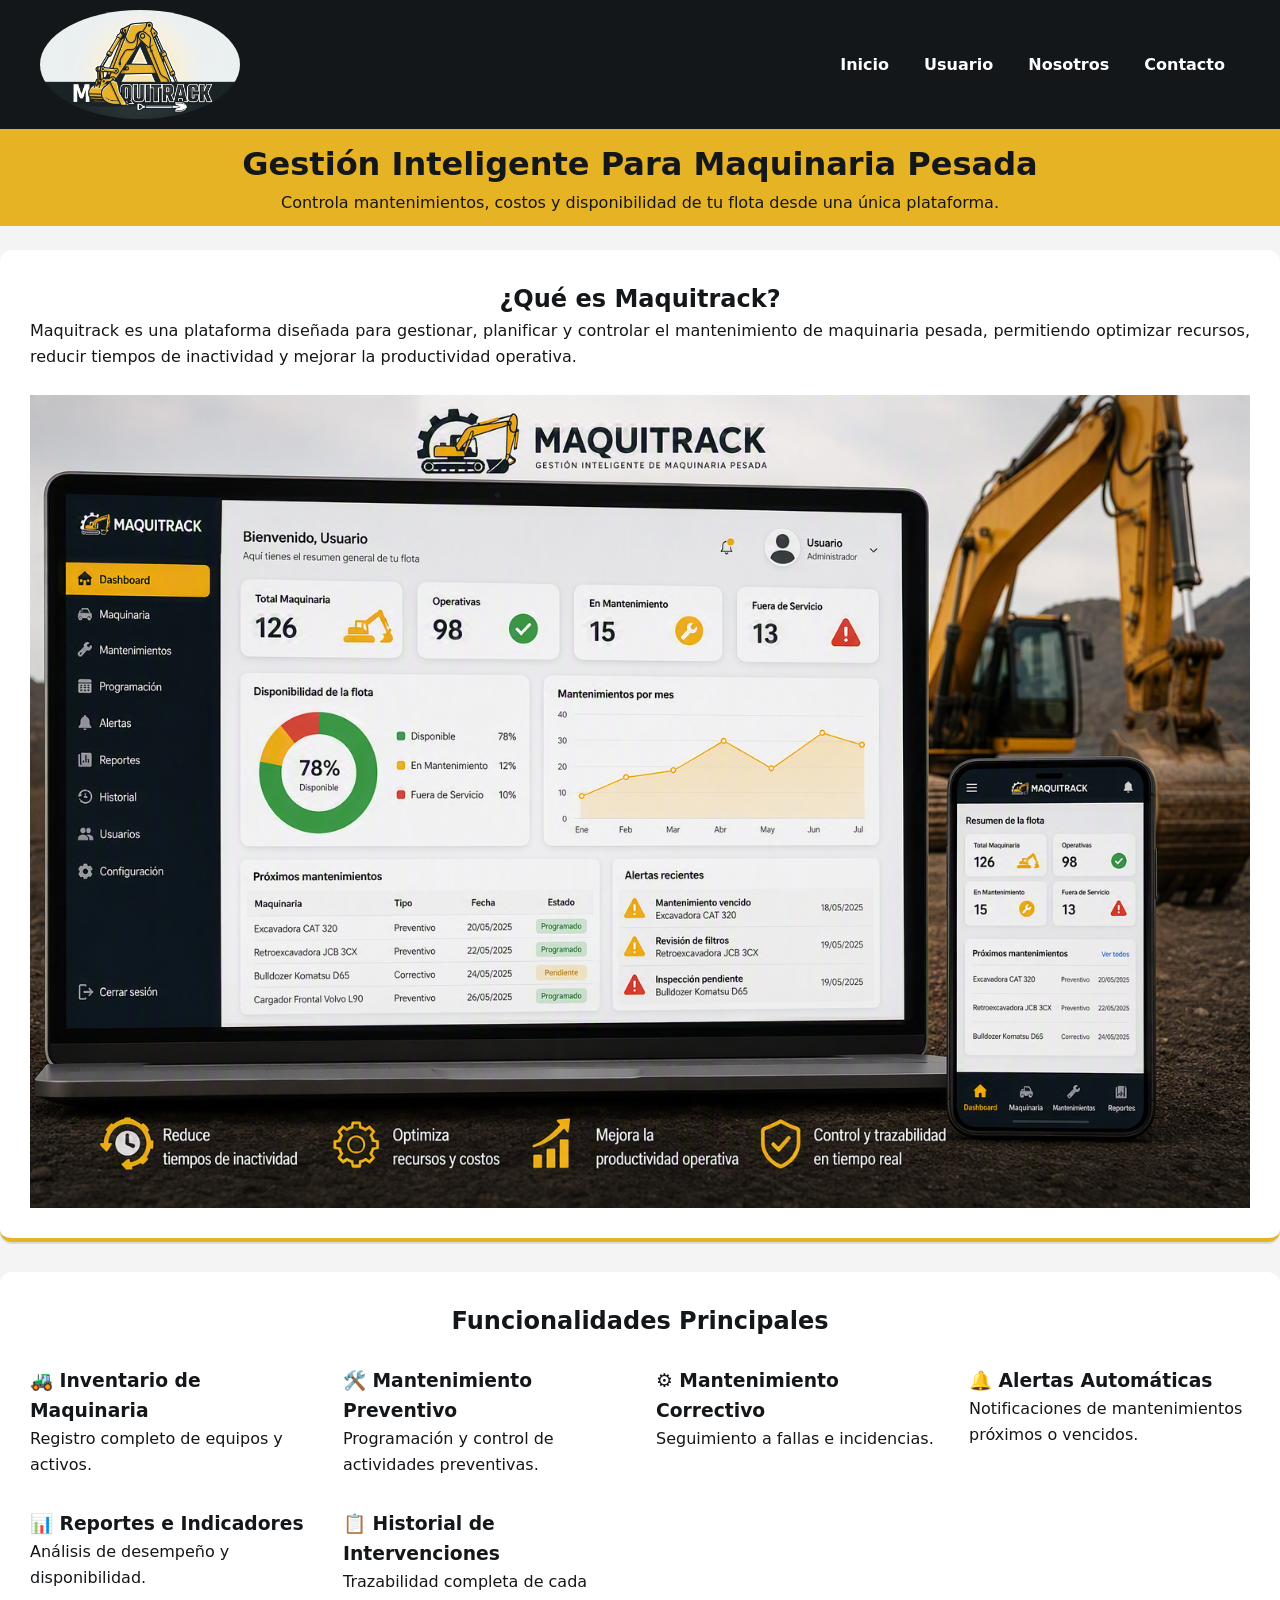
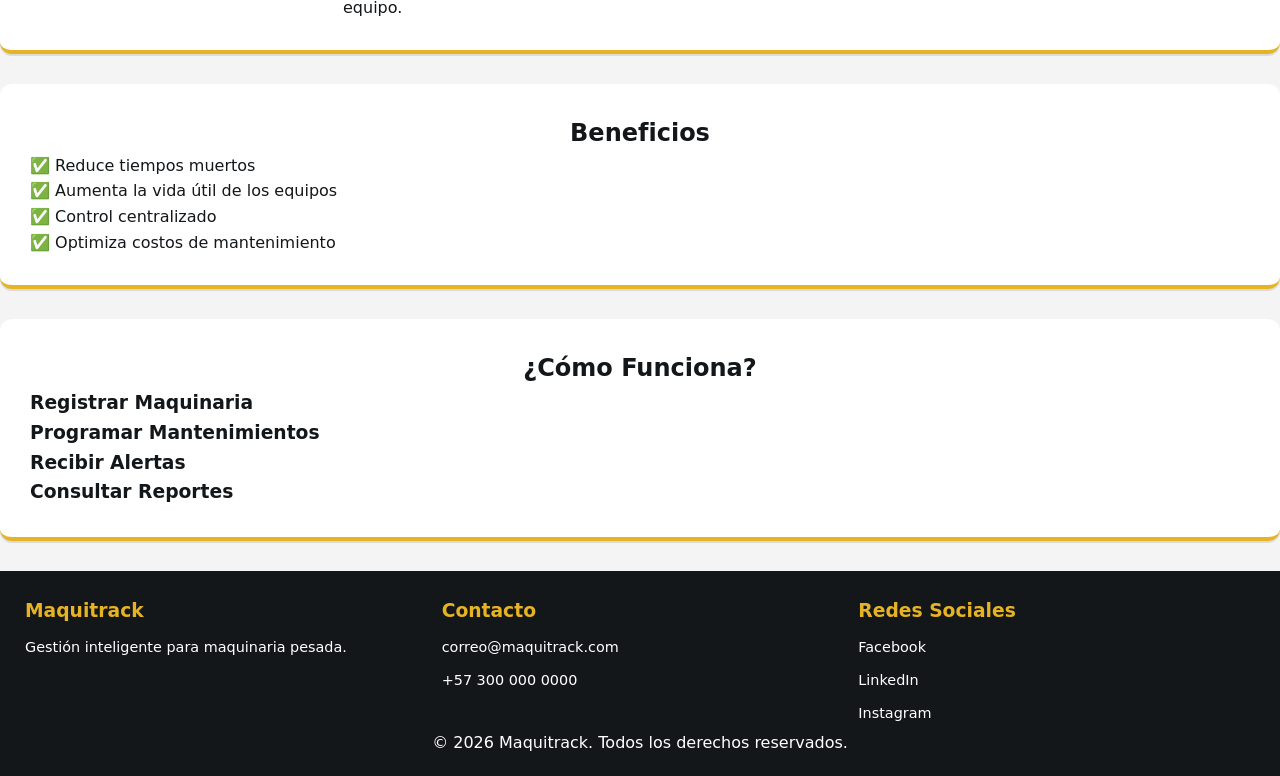
<file: html/index.html>
<!DOCTYPE html>
<html lang="es">
    <head>
        <meta charset="UTF-8">
        <meta name="viewport" content="width=device-width, initial-scale=1.0">
        <title>Pendiente el nombre</title>
        <link rel="stylesheet" href="../css/estilos.css">
        <link rel="shortcut icon" href="../img/logo.png" type="image/x-icon">
    </head>
    <body>
        <header>
            <img src="../img/logo.png" alt="Logo de MaquiTrack" width="200" height="100">
            <nav class="navegador">
                <a href="index.html">Inicio</a>
                <a href="iniciodesesion.html">Usuario</a>
                <a href="nosotros.html">Nosotros</a>
                <a href="#">Contacto</a>
            </nav>
        </header>
        <main>
            <div class="slogan">
                <h1>Gestión Inteligente Para Maquinaria Pesada</h1>
                <p>Controla mantenimientos, costos y disponibilidad de tu flota desde una única plataforma.</p>
            </div>
            <section class="sobre-maquitrack">
                <div class="texto">
                    <h2>¿Qué es Maquitrack?</h2>
                    <p>Maquitrack es una plataforma diseñada para gestionar, planificar y controlar el mantenimiento de maquinaria pesada, permitiendo optimizar recursos, reducir tiempos de inactividad y mejorar la productividad operativa.</p>
                <br>
                </div>
                <div class="imagen">
                    <img src="/img/plataforma.png" alt="plataforma Maquitrack" height="800">
                </div>
            </section>
            <section class="funcionalidades">
                <h2>Funcionalidades Principales</h2>
                <br>
                <div class="cards-funcionalidades">
                    <div class="card-index">
                        <h3>🚜 Inventario de Maquinaria</h3>
                        <p>Registro completo de equipos y activos.</p>
                    </div>
                    <div class="card-index">
                        <h3>🛠️ Mantenimiento Preventivo</h3>
                        <p>Programación y control de actividades preventivas.</p>
                    </div>
                    <div class="card-index">
                        <h3>⚙️ Mantenimiento Correctivo</h3>
                        <p>Seguimiento a fallas e incidencias.</p>
                    </div>
                    <div class="card-index">
                        <h3>🔔 Alertas Automáticas</h3>
                        <p>Notificaciones de mantenimientos próximos o vencidos.</p>
                    </div>
                    <div class="card-index">
                        <h3>📊 Reportes e Indicadores</h3>
                        <p>Análisis de desempeño y disponibilidad.</p>
                    </div>
                    <div class="card-index">
                        <h3>📋 Historial de Intervenciones</h3>
                        <p>Trazabilidad completa de cada equipo.</p>
                    </div>                    
                </div>
            </section>
            <section class="beneficios">
                <h2>Beneficios</h2>
                <div class="beneficios-grid">
                    <div class="beneficio">
                        ✅ Reduce tiempos muertos
                    </div>
                    <div class="beneficio">
                        ✅ Aumenta la vida útil de los equipos
                    </div>
                    <div class="beneficio">
                        ✅ Control centralizado
                    </div>
                    <div class="beneficio">
                        ✅ Optimiza costos de mantenimiento
                    </div>
                </div>
            </section>
            <section class="como-funciona">
                <h2>¿Cómo Funciona?</h2>
                <div class="pasos">
                    <div class="paso">
                        <h3>Registrar Maquinaria</h3>
                    </div>
                    <div class="paso">
                        <h3>Programar Mantenimientos</h3>
                    </div>
                    <div class="paso">
                        <h3>Recibir Alertas</h3>
                    </div>
                    <div class="paso">
                        <h3>Consultar Reportes</h3>
                    </div>
                </div>
            </section>
            <!-- DEMO -->
            <!--
            <section id="demo" class="demo">
                <h2>Solicita tu Demo</h2>
                <div>
                    <form action="#" method="post">
                        <label for="nombre">
                            Nombre completo:
                        </label><br>
                        <input type="text" id="nombre" name="nombre" placeholder="Tu nombre" required><br><br>
                        <label for="email">
                            Correo electrónico:
                        </label><br>
                        <input type="email" id="email" name="email" placeholder="tu@correo.com" required><br><br>
                        <label for="fecha">
                            Fecha de nacimiento:
                        </label><br>
                        <input type="date" id="fecha" name="fecha" min="1900-01-01" max="2010-12-31" required><br><br>
                        <label for="plan">
                            Industria:
                        </label><br>
                        <select id="plan" name="plan">
                            <option value="construccion">Construcción</option>
                            <option value="mineria" selected>Minería</option>
                            <option value="agricola">Agrícola</option>
                        </select><br><br>
                        <label for="comentarios">
                            Comentarios:
                        </label><br>
                        <textarea id="comentarios" name="comentarios" rows="4" cols="40" placeholder="Cuéntanos algo..."></textarea><br><br>
                        <label>
                            <input type="checkbox" name="acepto" value="si" checked>
                            Acepto los términos y condiciones
                        </label><br><br>
                        <button type="submit">Enviar</button>
                        <button type="reset">Limpiar</button><br><br>
                    </form>
                </div>
            </section>
            -->
        </main>
        <footer id="contacto">
            <div class="footer-contenido">
                <div>
                    <h3>Maquitrack</h3>
                    <p>Gestión inteligente para maquinaria pesada.</p>
                </div>
                <div>
                    <h3>Contacto</h3>
                    <p>correo@maquitrack.com</p>
                    <p>+57 300 000 0000</p>
                </div>
                <div>
                    <h3>Redes Sociales</h3>
                    <p>Facebook</p>
                    <p>LinkedIn</p>
                    <p>Instagram</p>
                </div>
            </div>
            <p class="copyright">
                © 2026 Maquitrack. Todos los derechos reservados.
            </p>
        </footer>
    </body>
</html>
</file>
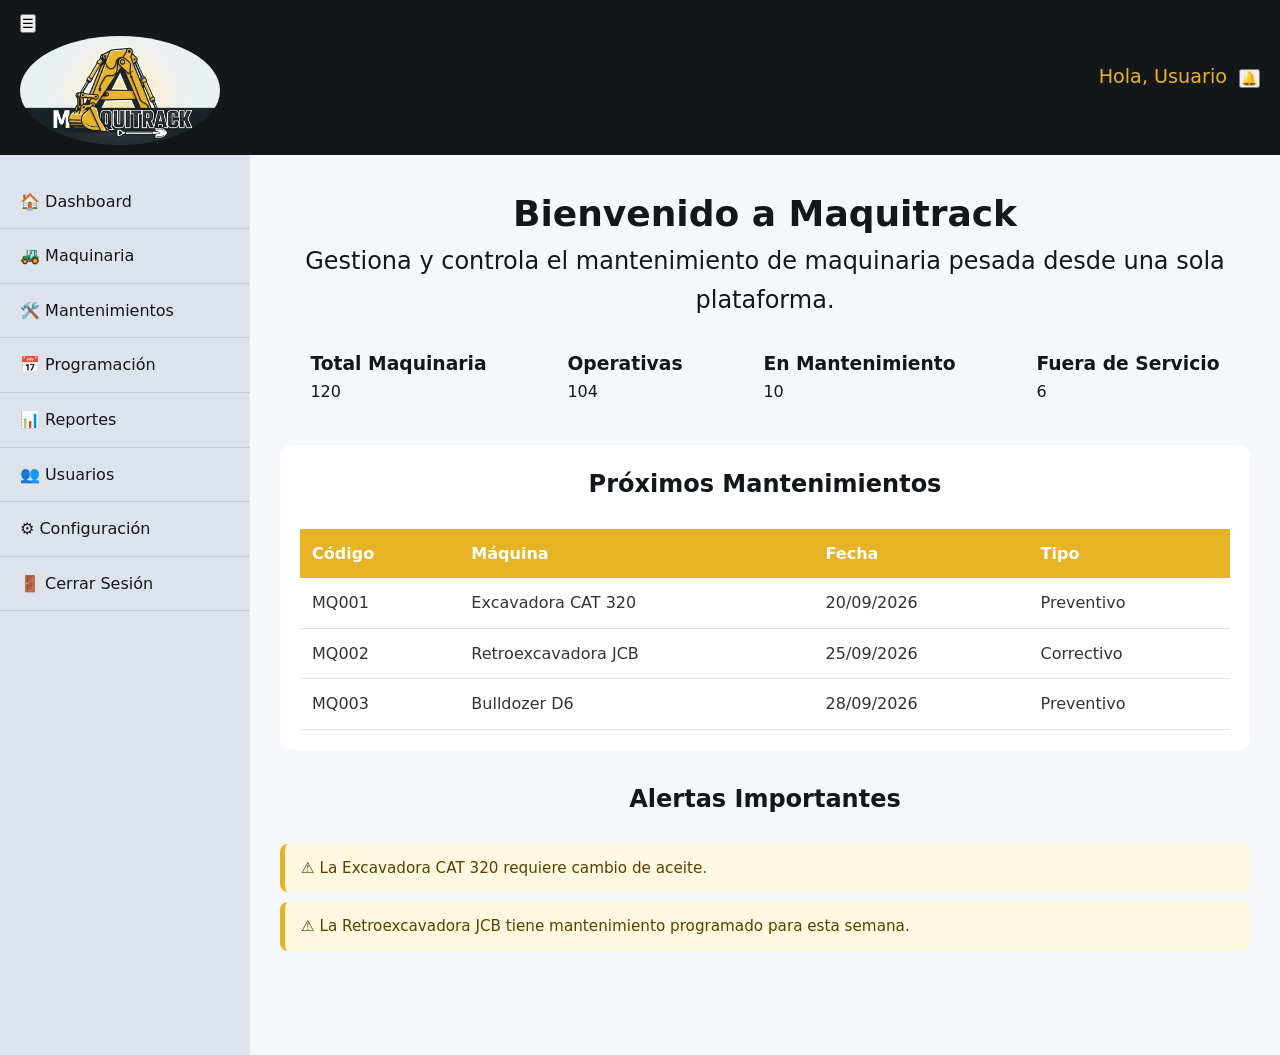
<file: html/dashboard.html>
<!DOCTYPE html>
<html lang="es">
    <head>
        <meta charset="UTF-8">
        <meta name="viewport" content="width=device-width, initial-scale=1.0">
        <title>Maquitrack</title>
        <link rel="stylesheet" href="../css/estilos.css">
        <link rel="shortcut icon" href="../img/logo.png" type="image/x-icon">
    </head>
    <body>
        <header class="header-dashboard">
            <div>
                <button id="menu-toggle">☰</button>
                <img src="/img/logo.png" alt="Logo Maquitrack" width="200" height="100">
            </div>
            <div>
                <span id="user-name">Hola, Usuario</span>
            </div>
            <div>
                <button>🔔</button>
            </div>
        </header>
        <div class="contenedor-dashboard">
            <aside class="sidebar-dashboard">
                <nav>
                    <ul>
                        <li>
                            <a href="#">🏠 Dashboard</a>
                        </li>
                        <li>
                            <a href="#">🚜 Maquinaria</a>
                        </li>
                        <li>
                            <a href="#">🛠️ Mantenimientos</a>
                        </li>
                        <li>
                            <a href="#">📅 Programación</a>
                        </li>
                        <li>
                            <a href="#">📊 Reportes</a>
                        </li>
                        <li>
                            <a href="#">👥 Usuarios</a>
                        </li>
                        <li>
                            <a href="#">⚙️ Configuración</a>
                        </li>
                        <li>
                            <a href="#">🚪 Cerrar Sesión</a>
                        </li>
                    </ul>
                </nav>
            </aside>
            <main class="contenido-principaldashboard">
                <section class="bienvenida-dashboard">
                    <h1>Bienvenido a Maquitrack</h1>
                    <p> Gestiona y controla el mantenimiento de maquinaria pesada desde una sola plataforma.</p>
                </section>
                <section class="tarjetas-dashboard">
                    <div class="card-dasboard">
                        <h3>Total Maquinaria</h3>
                        <p>120</p>
                    </div>
                    <div class="card-dasboard">
                        <h3>Operativas</h3>
                        <p>104</p>
                    </div>
                    <div class="card-dasboard">
                        <h3>En Mantenimiento</h3>
                        <p>10</p>
                    </div>
                    <div class="card-dasboard">
                        <h3>Fuera de Servicio</h3>
                        <p>6</p>
                    </div>
                </section>
                <section class="proximos-mantenimientos">
                    <h2>Próximos Mantenimientos</h2><br>
                    <table class="table-dashboard">
                        <thead class="thead-dashboard">
                            <tr class="tr-dashboard">
                                <th class="th-dashboard">Código</th>
                                <th class="th-dashboard">Máquina</th>
                                <th class="th-dashboard">Fecha</th>
                                <th class="th-dashboard">Tipo</th>
                            </tr>
                        </thead>
                        <tbody>
                            <tr class="tr-dashboard">
                                <td class="td-dashboard">MQ001</td>
                                <td class="td-dashboard">Excavadora CAT 320</td>
                                <td class="td-dashboard">20/09/2026</td>
                                <td class="td-dashboard">Preventivo</td>
                            </tr>
                            <tr class="tr-dashboard">
                                <td class="td-dashboard">MQ002</td>
                                <td class="td-dashboard">Retroexcavadora JCB</td>
                                <td class="td-dashboard">25/09/2026</td>
                                <td class="td-dashboard">Correctivo</td>
                            </tr>
                            <tr class="tr-dashboard">
                                <td class="td-dashboard">MQ003</td>
                                <td class="td-dashboard">Bulldozer D6</td>
                                <td class="td-dashboard">28/09/2026</td>
                                <td class="td-dashboard">Preventivo</td>
                            </tr>
                        </tbody>
                    </table>
                </section>
                <section class="alertas-dashboard">
                    <h2>Alertas Importantes</h2><br>
                    <div class="alerta-dashboard">
                        ⚠ La Excavadora CAT 320 requiere cambio de aceite.
                    </div>
                    <div class="alerta-dashboard">
                        ⚠ La Retroexcavadora JCB tiene mantenimiento programado para esta semana.
                    </div>
                </section>
            </main>
        </div>
    </body>
</html>
</file>
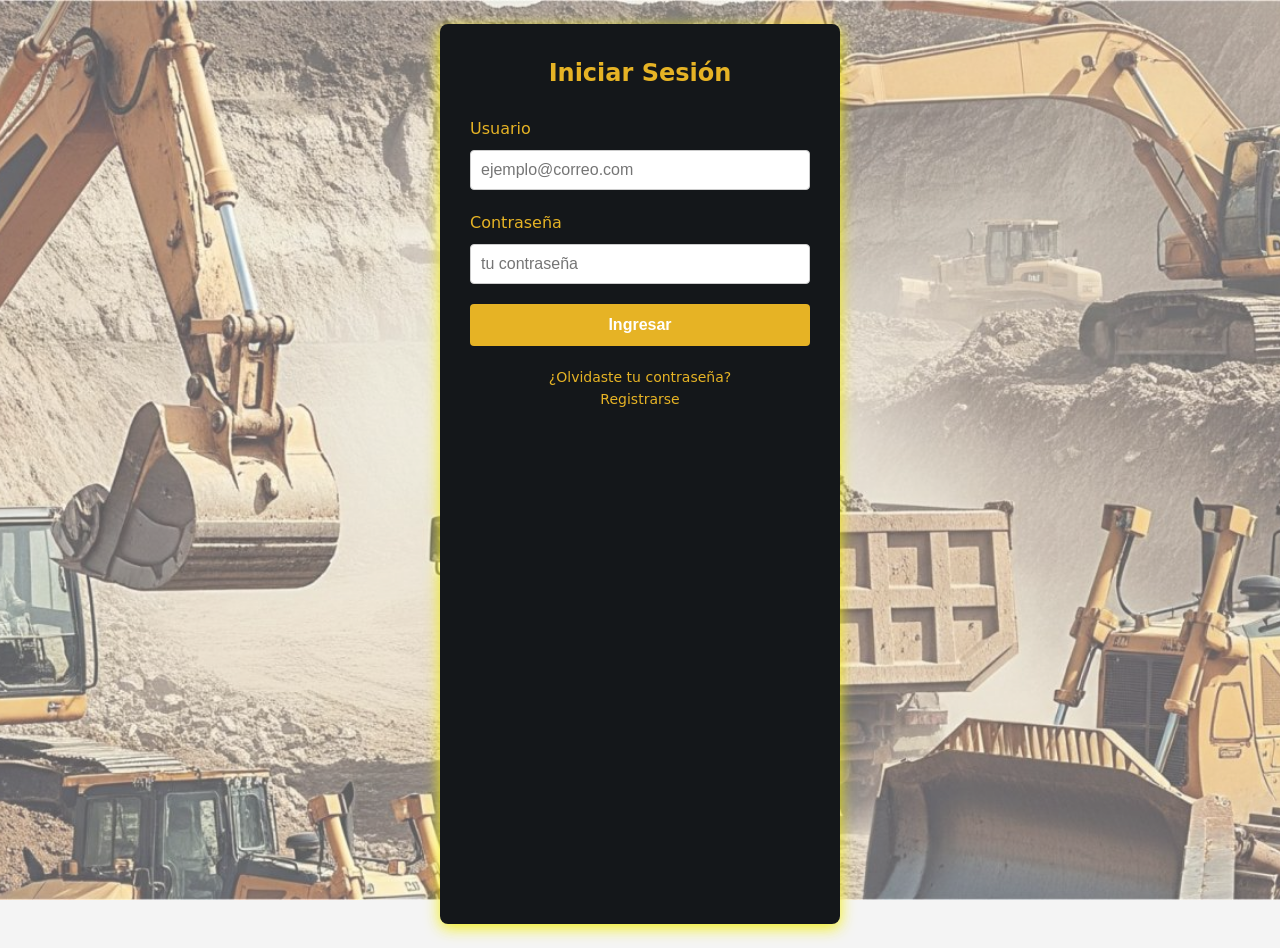
<file: html/inicioDeSesion.html>
<!DOCTYPE html>
<html lang="es">
    <head>
        <meta charset="UTF-8">
        <meta name="viewport" content="width=device-width, initial-scale=1.0">
        <title>Maquitrack</title>
        <link rel="stylesheet" href="../css/estilos.css">
        <link rel="shortcut icon" href="../img/logo.png" type="image/x-icon">
    </head>
    <body class="body-iniciodesesion">
            <div class="login-containeriniciodesesion">
                <h2>Iniciar Sesión</h2>
                <form action="/login-endpoint" method="post">
                    <div class="form-groupiniciodesesion">
                        <label for="email">Usuario</label>
                        <input type="email" id="email" name="email" placeholder="ejemplo@correo.com" required autocomplete="username">
                    </div>
                    <div class="form-groupiniciodesesion">
                        <label for="password">Contraseña</label>
                        <input type="password" id="password" name="password" placeholder="tu contraseña" required minlength="10" autocomplete="current-password">
                    </div>
                    <button type="submit" class="btn-submitiniciodesesion">Ingresar</button>
                </form>
                <div class="form-footeriniciodesesion">
                    <p><a href="">¿Olvidaste tu contraseña?</a></p>
                    <p><a href="./registrarse.html">Registrarse</a></p>
                </div>
            </div>
    </body>
</html>
</file>
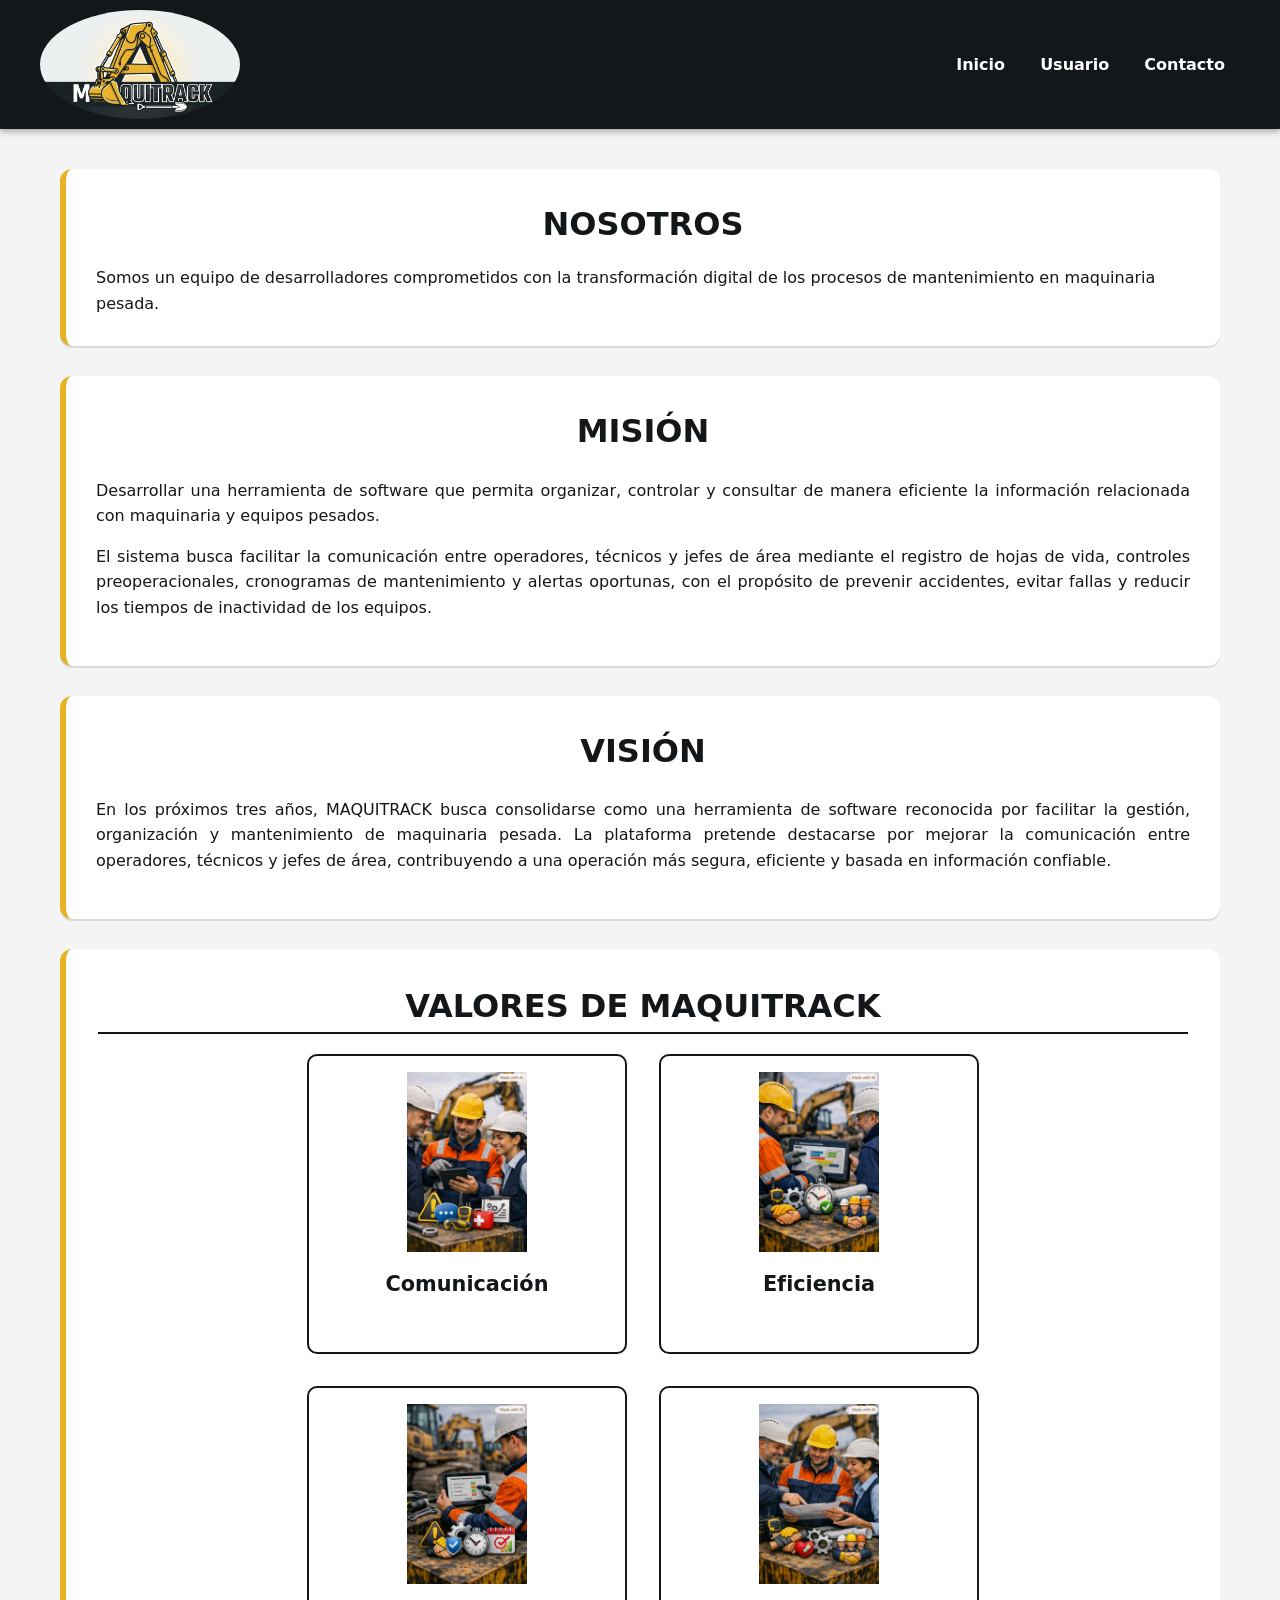
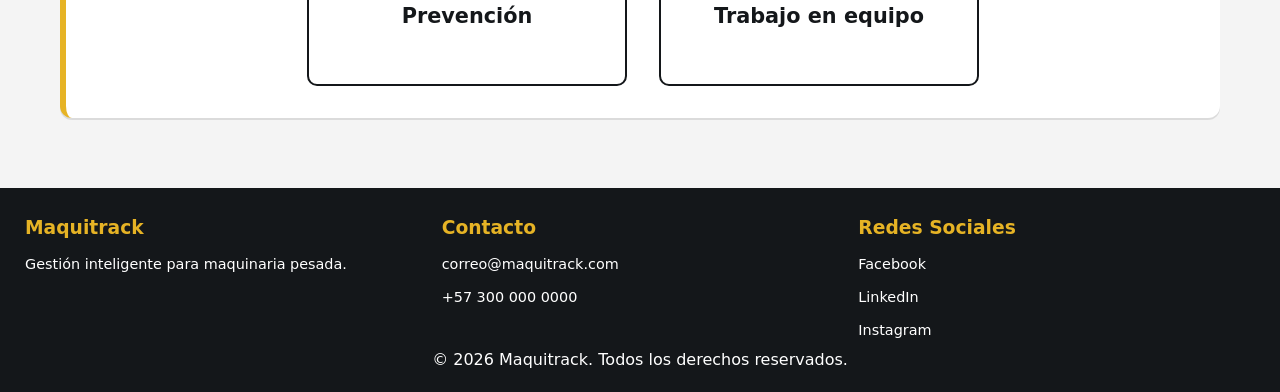
<file: html/nosotros.html>
<!DOCTYPE html>
<html lang="es">
    <head>
        <meta charset="UTF-8">
        <meta name="viewport" content="width=device-width, initial-scale=1.0">
        <title>Maquitrack</title>
        <link rel="stylesheet" href="../css/estilos.css">
        <link rel="shortcut icon" href="../img/logo.png" type="image/x-icon">
    </head>
    <body>
       <header>
            <img src="../img/logo.png" alt="Logo de MaquiTrack" width="200" height="100">
            <nav class="navegador">
                <a href="index.html">Inicio</a>
                <a href="iniciodesesion.html">Usuario</a>
                <a href="#">Contacto</a>
            </nav>
        </header>
        <main id="contenedor-nosotros">
             <section id="nosotros">
                <h2>NOSOTROS</h2>
                <p>Somos un equipo de desarrolladores comprometidos con la
                transformación digital de los procesos de mantenimiento
                en maquinaria pesada.</p>
            </section>
            <section id="mision-nosotros">
                <h2 class="subtitulos-nosotros">Misión</h2>
                <p class="parrafo-nosotros">Desarrollar una herramienta de software que permita organizar, controlar y consultar de manera eficiente la información relacionada con maquinaria y equipos pesados.</p>
                <p class="parrafo-nosotros">El sistema busca facilitar la comunicación entre operadores, técnicos y jefes de área mediante el registro de hojas de vida, controles preoperacionales, cronogramas de mantenimiento y alertas oportunas, con el propósito de prevenir accidentes, evitar fallas y reducir los tiempos de inactividad de los equipos.</p>
            </section>
            <section id="vision-nosotros">
                <h2 class="subtitulos-nosotros">Visión</h2>
                <p class="parrafo-nosotros">En los próximos tres años, MAQUITRACK busca consolidarse como una herramienta de software reconocida por facilitar la gestión, organización y mantenimiento de maquinaria pesada. La plataforma pretende destacarse por mejorar la comunicación entre operadores, técnicos y jefes de área, contribuyendo a una operación más segura, eficiente y basada en información confiable.</p>
            </section>
            <section id="valores-nosotros">
                <h2 class="subtitulos-nosotros">Valores de MaquiTrack</h2>
                <div class="cards-container-nosotros">
                    <div class="card-nosotros">
                        <div class="face-front-nosotros">
                            <img src="../img/comunicación.png" alt="valor de comunicación">
                            <h3>Comunicación</h3>
                        </div>
                        <div class="face-back-nosotros">
                            <h3>Comunicación</h3>
                            <p>Facilitar una comunicación clara, oportuna y efectiva entre operadores, técnicos y líderes para que cada persona conozca qué debe hacer y cuándo debe hacerlo.</p>
                        </div>
                    </div>
                    <div class="card-nosotros">
                        <div class="face-front-nosotros">
                            <img src="../img/eficiencia.png" alt="valor de efeciencia">
                            <h3>Eficiencia</h3>
                        </div>
                        <div class="face-back-nosotros">
                            <h3>Eficiencia</h3>
                            <p>Optimizar los tiempos y recursos utilizados en los procesos de mantenimiento, reduciendo paradas técnicas que puedan ser prevenidas.</p>
                        </div>
                    </div>
                    <div class="card-nosotros">
                        <div class="face-front-nosotros">
                            <img src="../img/prevención.png" alt="valor de prevención">
                            <h3>Prevención</h3>
                        </div>
                        <div class="face-back-nosotros">
                            <h3>Prevención</h3>
                            <p>Promover el mantenimiento y seguimiento oportunos de los equipos para identificar posibles fallas antes de que afecten su funcionamiento.</p>
                        </div>
                    </div>
                    <div class="card-nosotros">
                        <div class="face-front-nosotros">
                            <img src="../img/trabajoenequipo.png" alt="valor de trabajo en equipo">
                            <h3>Trabajo en equipo</h3>
                        </div>
                        <div class="face-back-nosotros">
                            <h3>Trabajo en equipo</h3>
                            <p>Fortalecer la colaboración entre operadores, técnicos y líderes para facilitar la toma de decisiones y mejorar los procesos.</p>
                        </div>
                    </div>
                </div>
            </section>
        </main>
        <footer id="contacto">
            <div class="footer-contenido">
                <div>
                    <h3>Maquitrack</h3>
                    <p>Gestión inteligente para maquinaria pesada.</p>
                </div>
                <div>
                    <h3>Contacto</h3>
                    <p>correo@maquitrack.com</p>
                    <p>+57 300 000 0000</p>
                </div>
                <div>
                    <h3>Redes Sociales</h3>
                    <p>Facebook</p>
                    <p>LinkedIn</p>
                    <p>Instagram</p>
                </div>
            </div>
            <p class="copyright">
                © 2026 Maquitrack. Todos los derechos reservados.
            </p>
        </footer>
    </body>
</html>
</file>
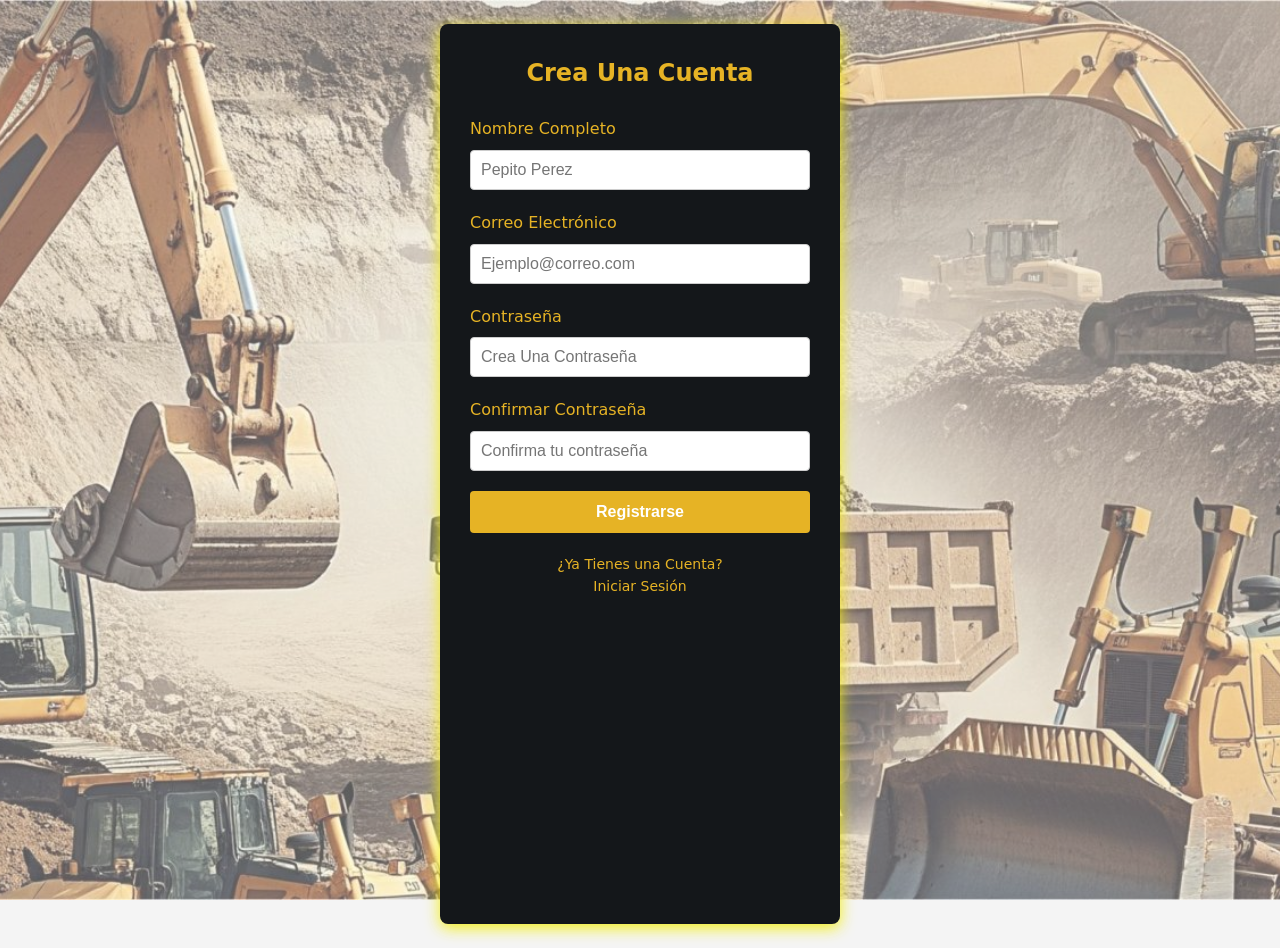
<file: html/registrarse.html>
<!DOCTYPE html>
<html lang="es">
    <head>
        <meta charset="UTF-8">
        <meta name="viewport" content="width=device-width, initial-scale=1.0">
        <title>Maquitrack</title>
        <link rel="stylesheet" href="../css/estilos.css">
        <link rel="shortcut icon" href="../img/logo.png" type="image/x-icon">
    </head>
    <body class="body-iniciodesesion">
           <div class="login-containeriniciodesesion">
                <h2>Crea Una Cuenta</h2>
                <form action="/register-endpoint" method="post">
                    <div class="form-groupiniciodesesion">
                        <label for="fullname">Nombre Completo</label>
                        <input type="text" id="fullname" name="fullname" placeholder="Pepito Perez" required autocomplete="name">
                    </div>
                    <div class="form-groupiniciodesesion">
                        <label for="new-email">Correo Electrónico</label>
                        <input type="email" id="new-email" name="email" placeholder="Ejemplo@correo.com" required autocomplete="email">
                    </div>
                    <div class="form-groupiniciodesesion">
                        <label for="password">Contraseña</label>
                        <input type="password" id="password" name="password" placeholder="Crea Una Contraseña" required minlength="10" autocomplete="new-password">
                    </div>
                    <div class="form-groupiniciodesesion">
                        <label for="confim-password">Confirmar Contraseña</label>
                        <input type="password" id="confim password" name="confim password" placeholder="Confirma tu contraseña" required autocomplete="new-password">
                    </div>
                    <button type="submit" class="btn-submitiniciodesesion">Registrarse</button>
                </form>
                <div class="form-footeriniciodesesion">
                    <p style="color: #e6b325;">¿Ya Tienes una Cuenta?</p><a href="iniciodesesion.html">Iniciar Sesión</a>
                </div>
            </div>
    </body>
</html>
</file>
<file: css/estilos.css>
/*estilos genericos*/
*{
    margin: 0;
    padding: 0;
    box-sizing: border-box;
   
}

body{
    font-family: ui sans-serif, system-ui, -apple-system, BlinkMacSystemFont, "Segoe UI", Roboto, "Helvetica Neue", Arial, "Noto Sans", sans-serif, "Apple Color Emoji", "Segoe UI Emoji", "Segoe UI Symbol", "Noto Color Emoji";
    background-color: #f4f4f4;
    color: #14171A;
    line-height: 1.6;
}
img {
    max-width: 100%;
    height: auto;
    display: block;
}
main {
    width: 100%;
}
header{
    background-color: #14171A;
    color: #FFF;
    display: flex;
    justify-content: space-between;
    align-items: center;
    padding: 10px 40px;
    box-shadow: 0 3px 6px rgba(0,0,0,0.3);
    margin-bottom: 0;
}
header img{
    border-radius: 50%;
    width: clamp(110px, 18vw, 200px);
    height: auto;
}
.navegador a{
    color: #fff;
    text-decoration: none;
    margin: 0 15px;
    font-weight: bold;
    transition: color 0.3s ease;
}
.navegador a:hover{
    color: #E6B325;
}
.footer-contenido{
    display: flex;
    justify-content: space-between;
    flex-wrap: wrap;
    gap: 20px;
    color: #fff;
    text-decoration: none;
    margin: 5px;
    transition: color 0.3s ease;
}
.footer-contenido div{
    flex: 1;
    min-width: 200px;
}
.footer-contenido h3{
    margin-bottom: 10px;
    color: #E6B325;
}
.footer-contenido p:hover{
    color: #E6B325;
}
.footer-contenido p{
    margin-top: 10px;
    font-size: 0.9rem;
}
.copyright{
    text-align: center;
}
/*estilos de index*/
.slogan{
    background-color: #E6B325;
    color: #14171A;
    text-align: center;
    padding: 10px 40px;
    margin-top: 0;
    margin-bottom: 1.5rem;
}
.sobre-maquitrack{
    background: #fff;
    margin-bottom: 30px;
    padding: 30px;
    border-radius: 12px;
    border-bottom: 4px solid #E6B325;
    box-shadow: 0px 2px rgba(0,0,0,0.1);
}
.funcionalidades{
    background: #fff;
    margin-bottom: 30px;
    padding: 30px;
    border-radius: 12px;
    border-bottom: 4px solid #E6B325;
    box-shadow: 0px 2px rgba(0,0,0,0.1);
}
.beneficios{
    background: #fff;
    margin-bottom: 30px;
    padding: 30px;
    border-radius: 12px;
    border-bottom: 4px solid #E6B325;
    box-shadow: 0px 2px rgba(0,0,0,0.1);
}
.como-funciona{
    background: #fff;
    margin-bottom: 30px;
    padding: 30px;
    border-radius: 12px;
    border-bottom: 4px solid #E6B325;
    box-shadow: 0px 2px rgba(0,0,0,0.1);
}
.container-index h1{
    text-align: center;
}
.container-index p{
    text-align: center;
}
.texto h2{
    text-align: center;
}
.texto p{
    text-align: justify;
}
.cards-funcionalidades{
    display: grid;
    grid-template-columns: repeat(auto-fit, minmax(280px, 1fr));
    gap: 2rem;
}
section h2{
    text-align: center;
}
.demo h2{
    margin-bottom: 24px;
    color: #e6b325;
    text-align: center;
}
.demo{
    background-color: #fff;
    padding: 60px 20px;
    text-align: center; 
}
.demo h2{
    color: #E6B325;
    margin-bottom: 30px;
    font-size: 2rem;
}
.form-demo{
    max-width: 700px;
    margin: 0 auto;
    display: grid;
    grid-template-columns: 1fr 1fr;
    gap: 20px;
}
.input-group{
    width: 100%;
}
.input-group input,
.input-group textarea{
    width: 100%;
    padding: 14px;
    border: 2px solid transparent;
    border-radius: 10px;
    background-color: #14171A;
    color: #ffffff;
    font-size: 1rem;
    transition: .3s;
}
.input-group input::placeholder,
.input-group textarea::placeholder{
    color: #b5b5b5;
}
.input-group input:focus,
.input-group textarea:focus{
    border-color: #E6B325;
    outline: none;
    box-shadow: 0 0 10px rgba(230, 179, 37, 0.4);
}
.textarea-group{
    grid-column: span 2;
}
.textarea-group textarea{
    min-height: 130px;
    resize: vertical;
}
.btn-demo{
    grid-column: span 2;
    background-color: #E6B325;
    color: #14171A;
    border: none;
    border-radius: 10px;
    padding: 15px;
    font-size: 1rem;
    font-weight: bold;
    cursor: pointer;
    transition: .3s;
}
.btn-demo:hover{
    background-color: #f4c542;
    transform: translateY(-2px);
}
#contacto{
    background-color: #14171A;
    color: #fff;
    text-align: left;
    padding: 20px;
}
/*estilos de nosotros*/
#contenedor-nosotros{
    max-width: 1200px;
    margin: 20px auto;
    padding: 20px;
}
#nosotros{
    background: #fff;
    margin-bottom: 30px;
    padding: 30px;
    border-radius: 12px;
    border-left: 6px solid #E6B325;
    box-shadow: 0px 2px rgba(0,0,0,0.1);
}
#mision-nosotros{
    background: #fff;
    margin-bottom: 30px;
    padding: 30px;
    border-radius: 12px;
    border-left: 6px solid #E6B325;
    box-shadow: 0px 2px rgba(0,0,0,0.1);
}
#vision-nosotros{
    background: #fff;
    margin-bottom: 30px;
    padding: 30px;
    border-radius: 12px;
    border-left: 6px solid #E6B325;
    box-shadow: 0px 2px rgba(0,0,0,0.1);
}
#valores-nosotros{
    background: #fff;
    margin-bottom: 30px;
    padding: 30px;
    border-radius: 12px;
    border-left: 6px solid #E6B325;
    box-shadow: 0px 2px rgba(0,0,0,0.1);
}
.subtitulos-nosotros{
    font-size: 2rem;
    color: #14171A;
    margin-bottom: 20px;
    text-align: center;
    font-weight: bold;
    text-transform: uppercase;
}
.parrafo-nosotros{
    margin-bottom: 15px;
    text-align: justify;
    color: #14171A;
}
#valores-nosotros{
  padding: 2rem;
  background-color: #fff;
}
#valores-nosotros h2 {
  text-align: center;
  margin-bottom: 20px;
  font-size: 2rem;
  color: #14171A;
  border-bottom: 2px solid #14171A;
}
.cards-container-nosotros{
  display: grid;
  grid-template-columns: repeat(2, 320px);
  justify-content: center;
  gap: 2rem;
  max-width: 800px;
  margin: 0 auto;
}
.card-nosotros{
  position: relative;
  width: 100%;
  height: 300px;
  perspective: 1000px;
}
.face-front-nosotros, .face-back-nosotros {
  position: absolute;
  width: 100%;
  height: 100%;
  backface-visibility: hidden;
  border: 2px solid #14171A;
  border-radius: 10px;
  padding: 1rem;
  text-align: center;
  background: #fff;
  transition: transform 0.6s ease;
}
.face-front-nosotros img {
  width: 100%;
  height: 180px;
  object-fit: contain;
  margin-bottom: 1rem;
}
.face-front-nosotros h3, .face-back-nosotros h3 {
  color: #14171A;
  font-size: 1.3rem;
  margin-top: 0.5rem;
}
.face-back-nosotros {
  transform: rotateY(180deg);
  background: #E6B325;
  color: #14171A;
}
.card-nosotros:hover .face-front-nosotros {
  transform: rotateY(180deg);
}
.card-nosotros:hover .face-back-nosotros    {
  transform: rotateY(360deg);
}
#nosotros h2{
    font-size: 2rem;
    color: #14171A;
    margin-bottom: 15px;
    text-align: center;
}

@media (max-width: 768px) {
    header {
        flex-direction: column;
        text-align: center;
        padding: 18px 20px;
        gap: 12px;
    }

    .navegador {
        display: flex;
        flex-wrap: wrap;
        justify-content: center;
        gap: 8px 16px;
    }

    .navegador a {
        margin: 0;
        font-size: 0.9rem;
    }

    .slogan,
    .sobre-maquitrack,
    .funcionalidades,
    .beneficios,
    .como-funciona,
    #nosotros,
    #mision-nosotros,
    #vision-nosotros,
    #valores-nosotros {
        padding: 20px 18px;
    }

    .cards-funcionalidades,
    .cards-container-nosotros,
    .pasos,
    .beneficios-grid {
        grid-template-columns: 1fr;
    }

    .demo {
        padding: 40px 18px;
    }

    .form-demo {
        grid-template-columns: 1fr;
    }

    .textarea-group,
    .btn-demo {
        grid-column: span 1;
    }

    .footer-contenido {
        flex-direction: column;
        text-align: center;
    }

    .body-iniciodesesion {
        padding: 20px 15px;
        height: auto;
        min-height: 100vh;
        background-attachment: scroll;
    }

    .login-containeriniciodesesion {
        width: min(100%, 360px);
        padding: 24px 20px;
    }

    #contenedor-nosotros {
        padding: 10px;
    }
}

@media (max-width: 1024px) {
    .header-dashboard {
        flex-wrap: wrap;
        justify-content: space-between;
    }

    .contenedor-dashboard {
        flex-direction: column;
    }

    .sidebar-dashboard {
        width: 100%;
        min-height: auto;
    }

    .sidebar-dashboard ul {
        display: grid;
        grid-template-columns: repeat(auto-fit, minmax(180px, 1fr));
        gap: 8px;
        padding: 12px;
    }

    .sidebar-dashboard li {
        border-bottom: none;
        border-radius: 8px;
        background: rgba(255, 255, 255, 0.35);
    }

    .contenido-principaldashboard {
        padding: 20px 16px;
    }
}

@media (max-width: 480px) {
    .slogan {
        padding: 12px 18px;
    }

    .slogan h1,
    .demo h2,
    .subtitulos-nosotros,
    #nosotros h2,
    .bienvenida-dashboard h1 {
        font-size: 1.6rem;
    }

    .card-nosotros {
        height: 260px;
    }

    .face-front-nosotros img {
        height: 140px;
    }

    .header-dashboard {
        gap: 10px;
    }

    .header-dashboard > div:nth-child(2) {
        margin-left: 0;
        width: 100%;
        text-align: center;
    }

    .card-dashboard {
        width: 100%;
    }

    .table-dashboard,
    .table-dashboard thead,
    .table-dashboard tbody,
    .table-dashboard th,
    .table-dashboard td,
    .table-dashboard tr {
        display: block;
        width: 100%;
    }

    .table-dashboard thead {
        display: none;
    }

    .table-dashboard tr {
        margin-bottom: 16px;
        border: 1px solid #e0e0e0;
        border-radius: 8px;
        padding: 10px;
        background: #fff;
    }

    .table-dashboard td {
        border: none;
        padding: 8px 0;
        position: relative;
    }

    .table-dashboard td::before {
        content: attr(data-label);
        display: block;
        font-weight: bold;
        color: #14171A;
        margin-bottom: 4px;
    }
}
/*estilos de inicio de sesión y registrarse*/
.body-iniciodesesion{
    font-family: ui sans-serif, system-ui, -apple-system, BlinkMacSystemFont, "Segoe UI", Roboto, "Helvetica Neue", Arial, "Noto Sans", sans-serif, "Apple Color Emoji", "Segoe UI Emoji", "Segoe UI Symbol", "Noto Color Emoji";
    background-image: url(../img/fondo1.jpg);
    background-size: cover;
    background-position: center;
    background-repeat: no-repeat;
    background-attachment: fixed;
    display: flex;
    justify-content: center;
    height: 100vh;
    margin: 1.5rem;
}
.body-iniciodesesion::before {
  content: "";
  position: fixed;
  top: 0;
  left: 0;
  width: 100%;
  height: 100%;
  background-color: rgba(255, 255, 255, 0.35); /* suaviza los colores */
  z-index: -1;
}
.login-containeriniciodesesion{
    background-color: #14171A;
    padding: 30px;
    border-radius: 8px;
    box-shadow: 0 4px 15px rgba(243, 239, 3, 0.922);
    width: 100%;
    max-width: 400px;
}
.login-containeriniciodesesion h2{
    margin-bottom: 24px;
    color: #e6b325;
    text-align: center;
}
.form-groupiniciodesesion{
    margin-bottom: 20px;
}
.form-groupiniciodesesion label{
    display: block;
    margin-bottom: 8px;
    color: #e6b325;
    font: size 14px;
}
.form-groupiniciodesesion input{
    width: 100%;
    padding: 10px;
    border: 1px solid #cccccc;
    border-radius: 4px;
    font-size: 16px;
    box-sizing: border-box;
}
.form-groupiniciodesesion input:focus{
    border-color: #007bff;
    outline: none;
}
.btn-submitiniciodesesion{
    width: 100%;
    padding: 12px;
    background-color: #e6b325;
    border: none;
    border-radius: 4px;
    color: #ffffff;
    font-size: 16px;
    font-weight: bold;
    cursor: pointer;
    transition: background-color 0.3s ease;
}
.btn-submitiniciodesesion:hover{
    background-color: #e6b325;
}
.btn-principal{
    background-color: #e6b325;
    color:#000000;
    padding: 10px 20px;
    border:none;
    border-radius: 5px;
    cursor: pointer;
    width: 100%;
    display: block;
    text-align: center;
    text-decoration: none;
    font-weight: bold;
}
.form-footeriniciodesesion{
    margin-top: 20px;
    text-align: center;
    font-size: 14px;
}
.form-footeriniciodesesion a{
    color: #e6b325;
    text-decoration: none;
}
.form-footeriniciodesesion a:hover{
    text-decoration: underline
}
/*estilos de dashboard*/
.header-dashboard{
    background-color: #14171A;
    display: flex;
    align-items: center;
    gap: 12px;
    padding: 10px 20px;
}
.header-dashboard > div:nth-child(2) {
    margin-left: auto;
}
#user-name{
    color: #e6b325;
    font-size: 1.2rem;
    display: inline-block;
}
.contenedor-dashboard{
    background-color: #fff;
    display: flex;
}
.sidebar-dashboard{
    width: 250px;
    min-height: 100vh;
    background-color: #dee3eb;
}
.sidebar-dashboard ul {
    list-style: none;
    padding: 20px 0;
}
.sidebar-dashboard li {
    padding: 14px 20px;
    font-size: 1rem;
    border-bottom: 1px solid #c5ccd6;
}
.sidebar-dashboard li:hover {
    background-color: #b0bac8;
    cursor: pointer;
}
.sidebar-dashboard a {
    text-decoration: none;
    color: #14171A;
    font-weight: 500;
}
.contenido-principaldashboard{
    flex: 1;
    padding: 30px;
    background-color: #f5f7fa;
}
.bienvenida-dashboard{
    text-align: center;
    color: #14171A;
    font-size: 1.5rem;
    margin-bottom: 30px;
}
.tarjetas-dashboard{
    display: flex;
    gap: 20px;
    justify-content: space-around;
    flex-wrap: wrap;
    margin-bottom: 40px;
}
.card-dashboard{
    text-align: center;
    background-color: #ffffff;
    border-radius: 20px;
    box-shadow: 0 2px 10px rgba(0, 0, 0, 0.1);
    padding: 20px;
    width: 220px;
}
.card-dashboard h3{
    color: #14171A;
    font-size: 0.95rem;
    margin-bottom: 10px;  
    text-transform: uppercase;
    letter-spacing: 1px;
}
.card-dashboard p{
    font-size: 32px;
    font-weight: bold;
    color: #e6b325;
}
.proximos-mantenimientos{
    background: white;
    padding: 20px;
    border-radius: 12px;
    margin-bottom: 30px;
}
.table-dashboard{
    width: 100%;
    border-collapse: collapse;
}
.tr-dashboard:hover{
    background-color: #f0f4ff;
}
.th-dashboard{
    background: #e6b325;
    color: white;
    padding: 12px;
    text-align: left;
}
.td-dashboard{
    padding: 12px;
    border-bottom: 1px solid #e0e0e0;
    color: #333
}
.alertas-dashboard {
    margin-top: 10px;
}
.alerta-dashboard {
    background-color: #fff8e1;
    border-left: 5px solid #e6b325;
    padding: 12px 16px;
    border-radius: 8px;
    margin-bottom: 10px;
    color: #5a4000;
    font-size: 0.95rem;
}
</file>
